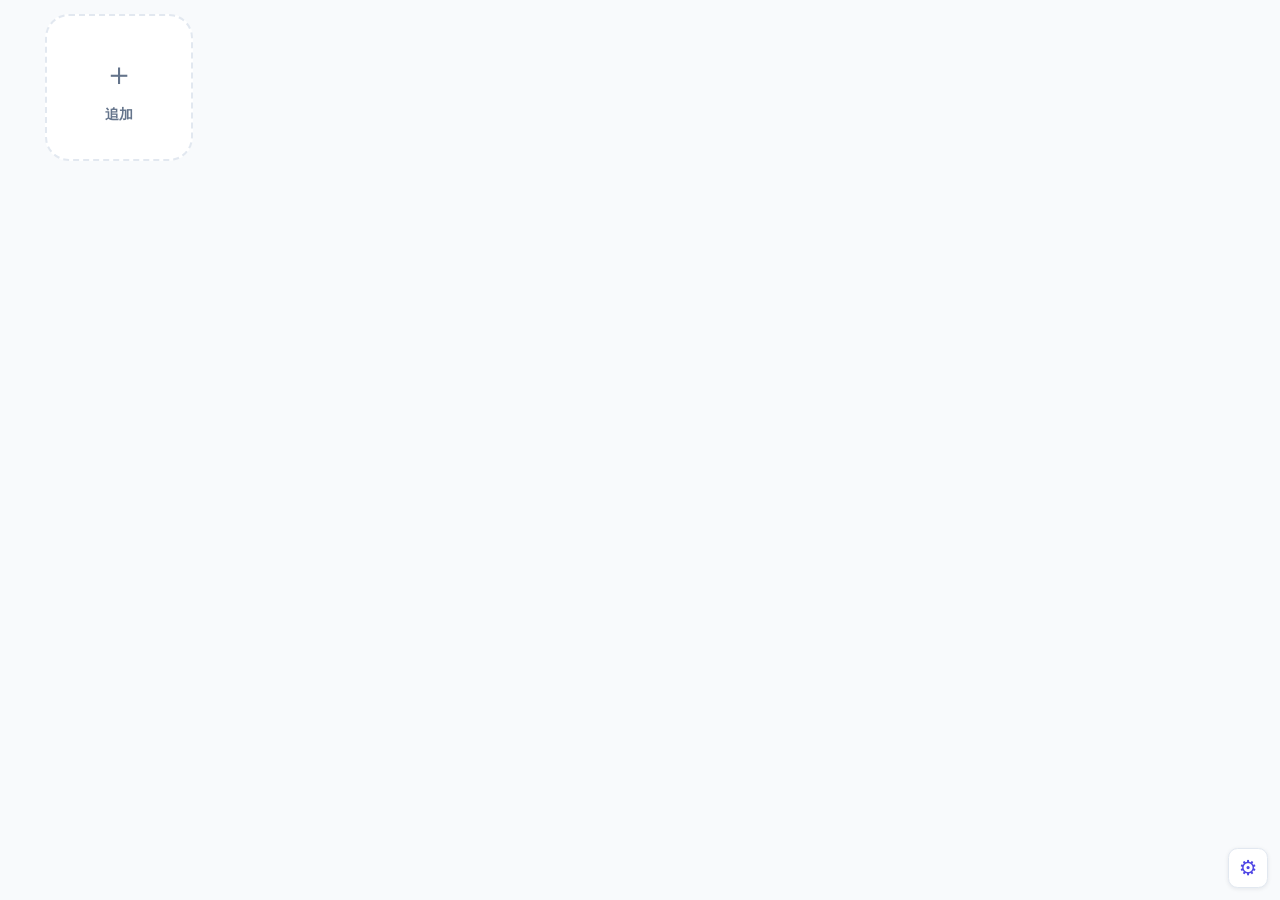
<file: MD6/WebAppHubExtension/index.html>
<!doctype html>
<html lang="ja">
<meta charset="utf-8">
<meta name="viewport" content="width=device-width, initial-scale=1">
<title>WebApp Hub</title>
<link rel="stylesheet" href="hub.css">
<script src="gestures.js"></script>
<script src="hub.js" type="module"></script>
<body class="dial-home">
  <div class="home-controls">
    <nav id="home-tabs" class="home-tabs" aria-label="表示するタイル" hidden>
      <button type="button" data-view="apps" aria-pressed="false">Web アプリ</button>
      <button type="button" data-view="sites" aria-pressed="false">Web サイト</button>
    </nav>
    <button type="button" id="settings" class="settings-button" aria-label="設定" title="設定"><span aria-hidden="true">⚙︎</span></button>
  </div>
  <main>
    <div id="entries" class="grid">
      <button id="add" aria-label="＋ 追加" class="add-tile"><span aria-hidden="true">＋</span> 追加</button>
    </div>
    <p id="status" role="status"></p>
  </main>
  <dialog id="folder-popup" class="folder-popup" aria-labelledby="folder-popup-title">
    <div class="folder-panel">
      <header class="folder-header">
        <h2 id="folder-popup-title"></h2>
        <button type="button" id="close-folder-popup" aria-label="フォルダーを閉じる">×</button>
      </header>
      <div class="folder-body">
        <div id="folder-entries" class="grid">
          <button id="add-to-folder" aria-label="フォルダーに追加" class="add-tile"><span aria-hidden="true">＋</span> 追加</button>
        </div>
      </div>
      <div id="folder-count" class="folder-footer"></div>
    </div>
  </dialog>
  <dialog id="editor">
    <form id="entry-form">
      <h2 id="editor-title">項目を追加</h2>
      <label>種類<select id="kind"><option value="site">Web サイト</option><option value="html">HTML アプリ</option><option value="react">JSX アプリ</option></select></label>
      <label>名前<input id="name" placeholder="例：メモ帳"></label>
      <label id="url-field">URL<input id="url" type="url" placeholder="https://example.com/"></label>
      <div id="code-fields" hidden>
        <label>ファイルを選択<input id="file" type="file" accept=".html,.htm,.jsx,.js"></label>
        <label>ソースコード<textarea id="source" rows="9" spellcheck="false"></textarea></label>
      </div>
      <label>フォルダー<select id="entry-folder"></select></label>
      <fieldset class="image-editor">
        <legend>タイル画像</legend>
        <p class="hint">画像をコピーして、この編集画面に貼り付けることもできます（Ctrl / ⌘ + V）。</p>
        <div id="image-preview-row" class="image-preview-row" hidden>
          <img id="image-preview" alt="タイル画像のプレビュー">
          <button id="clear-image" type="button">画像を外す</button>
        </div>
        <label>画像 URL<input id="image-url" placeholder="https://…"></label>
        <label>画像ファイル<input id="image-file" type="file" accept="image/*"></label>
      </fieldset>
      <p id="editor-error" role="alert"></p>
      <footer>
        <button type="button" id="delete" class="danger" hidden>削除</button>
        <button type="button" id="cancel-edit">キャンセル</button>
        <button class="primary">保存</button>
      </footer>
    </form>
  </dialog>
  <dialog id="folder-editor">
    <form id="folder-form">
      <h2>フォルダーを編集</h2>
      <label>フォルダー名<input id="folder-name" required maxlength="80"></label>
      <p id="folder-error" role="alert"></p>
      <footer>
        <button type="button" id="remove-folder" class="danger">フォルダーを解除</button>
        <button type="button" id="cancel-folder">キャンセル</button>
        <button class="primary">保存</button>
      </footer>
    </form>
  </dialog>
  <dialog id="preferences">
    <h2>設定</h2>
    <label>リンクとアプリを開く場所
      <select id="open-mode">
        <option value="same">同じブラウザータブ</option>
        <option value="new">新しいブラウザータブ</option>
      </select>
    </label>
    <label>ホームの表示
      <select id="home-view">
        <option value="all">アプリとサイトをまとめて表示</option>
        <option value="apps">タブで分ける（Web アプリを最初に表示）</option>
        <option value="sites">タブで分ける（Web サイトを最初に表示）</option>
      </select>
    </label>
    <label id="tab-order-field">上側のボタン
      <select id="tab-order">
        <option value="apps">Web アプリ</option>
        <option value="sites">Web サイト</option>
      </select>
    </label>
    <h3>タイルの表示</h3>
    <label for="tile-columns">最大列数 <output id="tile-columns-value" for="tile-columns">8 列</output></label>
    <input id="tile-columns" type="range" min="1" max="12" value="8">
    <label for="tile-gap">タイルの間隔 <output id="tile-gap-value" for="tile-gap">16 px</output></label>
    <input id="tile-gap" type="range" min="0" max="32" value="16">
    <p class="hint">画面が狭いときは、枠に収まる列数に調整されます。</p>
    <h3>Chrome の起動時に表示</h3>
    <p>Chrome の設定 → 起動時 → 「新しいタブページを開く」を選びます。特定のページとして設定する場合は、下のアドレスを貼り付けます。</p>
    <label>起動ページのアドレス<input id="startup-url" readonly></label>
    <button id="copy-startup">アドレスをコピー</button>
    <h3>バックアップ</h3>
    <button id="export">書き出す</button>
    <label>バックアップを読み込む<input id="import" type="file" accept=".json,application/json"></label>
    <p class="hint">WebApp Hub（ウェブ版・拡張機能）と Speed Dial 2 の JSON に対応しています。</p>
    <p id="settings-status" role="status"></p>
    <form method="dialog"><footer><button>閉じる</button></footer></form>
  </dialog>
</body>
</html>
</file>
<file: MD6/WebAppHubExtension/hub.css>
:root {
  color-scheme: light;
  font: 16px/1.5 system-ui, sans-serif;
  color: #1e293b;
  background: #f8fafc;
  --indigo: #4f46e5;
  --indigo-light: #eef2ff;
  --border: #e2e8f0;
  --muted: #64748b;
  --tile-columns: 8;
  --tile-gap: 16px;
}
* { box-sizing: border-box; }
[hidden] { display: none !important; }
body { margin: 0; }
/* 右端に操作分の幅を確保し、スクロール中もタイルに重ねない。 */
.dial-home { padding-inline-end: 3.75rem; }
.dial-home:has(.home-tabs:not([hidden])) { padding-inline-end: 8rem; }
.home-controls {
  position: fixed; inset-inline-end: .75rem; bottom: .75rem; z-index: 2;
  display: flex; flex-direction: column; align-items: flex-end; gap: .5rem;
}
.home-controls .settings-button {
  display: grid; place-items: center; width: 2.5rem; height: 2.5rem; padding: 0;
  color: var(--indigo); font-size: 1.3rem; line-height: 1;
  box-shadow: 0 1px 4px #0f172a16;
}
.home-tabs {
  display: flex; flex-direction: column; gap: .25rem; padding: .25rem;
  border: 1px solid var(--border); border-radius: .8rem; background: #f1f5f9;
}
.home-tabs button { white-space: nowrap; border-color: transparent; background: transparent; font-size: .875rem; color: var(--muted); }
.home-tabs button[aria-pressed=true] { background: #fff; color: var(--indigo); box-shadow: 0 1px 4px #0f172a16; font-weight: 700; }
main { max-width: 100rem; margin: auto; padding: .85rem clamp(1rem, 3.5vw, 3rem); }
h1, h2, h3 { line-height: 1.2; }
h1 { margin: 0; font-size: clamp(1.25rem, 2.5vw, 1.65rem); }
h2 { margin: 0; font-size: 1.25rem; }
h3 { margin: 1.5rem 0 .5rem; font-size: 1rem; }
.grid {
  display: grid;
  --column-width: calc((100% - (var(--tile-columns) - 1) * var(--tile-gap)) / var(--tile-columns));
  grid-template-columns: repeat(auto-fill, minmax(max(min(9rem, 42%), var(--column-width)), 1fr));
  gap: var(--tile-gap);
}
.tile, .add-tile { position: relative; aspect-ratio: 1; min-width: 0; min-height: 8.5rem; border: 1px solid var(--border); border-radius: 1.5rem; background: #fff; box-shadow: 0 1px 3px #0f172a10; }
.tile:hover, .tile:focus-within { border-color: #c7d2fe; box-shadow: 0 8px 22px #0f172a17; }
.add-tile { display: grid; align-content: center; justify-items: center; gap: .4rem; border: 2px dashed var(--border); color: var(--muted); font-size: .875rem; font-weight: 700; box-shadow: none; }
.add-tile span { font-size: 2rem; font-weight: 400; }
.add-tile:hover { border-color: #a5b4fc; color: var(--indigo); }
.launch { display: grid; align-content: center; justify-items: center; gap: .45rem; width: 100%; height: 100%; padding: .75rem .5rem; border: 0; border-radius: inherit; text-decoration: none; color: inherit; text-align: center; background: transparent; }
.launch:hover { background: transparent; }
.launch strong, .launch small { max-width: 100%; white-space: nowrap; overflow: hidden; text-overflow: ellipsis; }
.launch strong { font-size: .9rem; }
.launch small { font-size: .73rem; color: var(--muted); }
.tile-caption { display: grid; justify-items: center; min-width: 0; max-width: 100%; }
.site-tile .launch { grid-template-rows: minmax(0, 1fr) auto; align-content: stretch; gap: 0; padding: 0; }
.site-tile .mark { width: 100%; height: 100%; min-height: 0; aspect-ratio: auto; border-radius: 1.45rem 1.45rem 0 0; }
.site-tile .mark img { object-fit: contain; }
.site-tile .tile-caption { width: 100%; padding: .4rem .45rem .5rem; }
.mark, .folder-mark { position: relative; display: grid; place-items: center; width: clamp(3rem, 6vw, 4.25rem); aspect-ratio: 1; border-radius: 1rem; font-size: 1.45rem; font-weight: 750; overflow: hidden; }
.mark { color: #fff; background: linear-gradient(140deg, #818cf8, #4f46e5); }
.mark[data-color=violet] { background: linear-gradient(140deg, #a78bfa, #6d28d9); }
.mark[data-color=blue] { background: linear-gradient(140deg, #60a5fa, #2563eb); }
.mark[data-color=pink] { background: linear-gradient(140deg, #f472b6, #be185d); }
.mark[data-color=green] { background: linear-gradient(140deg, #34d399, #047857); }
.mark[data-color=amber] { background: linear-gradient(140deg, #fb923c, #b45309); }
.mark.has-image { background: #f8fafc; }
.mark img { position: absolute; inset: 0; width: 100%; height: 100%; object-fit: cover; }
.folder-mark { grid-template: repeat(2, 1fr) / repeat(2, 1fr); gap: .2rem; padding: .35rem; background: var(--indigo-light); color: var(--indigo); border: 1px solid #e0e7ff; }
.folder-mark:not(:has(.mark)) { display: grid; grid-template: 1fr / 1fr; }
.folder-mark .mark { width: 100%; border-radius: .3rem; font-size: .65rem; }
.tile-actions { position: absolute; top: .25rem; right: .3rem; display: flex; gap: .2rem; opacity: 0; }
.tile:hover .tile-actions, .tile:focus-within .tile-actions { opacity: 1; }
.tile-actions button { width: 1.65rem; height: 1.65rem; padding: 0; line-height: 1; color: #475569; border-radius: .45rem; box-shadow: 0 1px 2px #0f172a15; }
.dragging { opacity: .5; }
.drop-folder { outline: 2px solid #6366f1; background: #eef2ff; }
.drop-before::before, .drop-after::after { content: ''; position: absolute; z-index: 1; top: 12%; bottom: 12%; width: 4px; border-radius: 4px; background: #6366f1; pointer-events: none; }
.drop-before::before { left: -.55rem; }
.drop-after::after { right: -.55rem; }
button, input, select, textarea { font: inherit; }
button { cursor: pointer; background: #fff; color: inherit; border: 1px solid var(--border); border-radius: .6rem; padding: .45rem .8rem; }
button:hover { background: #f1f5f9; }
.primary { color: white; background: var(--indigo); border-color: var(--indigo); }
.primary:hover { background: #4338ca; }
.danger { color: #b91c1c; margin-right: auto; }
:focus-visible { outline: 2px solid #6366f1; outline-offset: 2px; }
dialog { border: 1px solid var(--border); border-radius: 1.5rem; padding: 1.5rem; width: min(36rem, 94vw); color: inherit; max-height: 90vh; box-shadow: 0 24px 58px #0f172a30; }
dialog::backdrop { background: #0f172a94; backdrop-filter: blur(2px); }
.folder-popup { width: min(52rem, 94vw); padding: 0; overflow: hidden; }
.folder-panel { display: flex; flex-direction: column; max-height: min(86vh, 52rem); }
.folder-header { display: flex; align-items: center; justify-content: space-between; gap: .75rem; padding: .85rem 1.25rem; border-bottom: 1px solid var(--border); background: #f8fafc; }
.folder-header h2 { min-width: 0; overflow-wrap: anywhere; }
.folder-header button { flex: 0 0 auto; width: 2.25rem; height: 2.25rem; padding: 0; font-size: 1.35rem; line-height: 1; }
.folder-body { overflow: auto; padding: clamp(.75rem, 3vw, 1.5rem); }
.folder-footer { padding: .75rem 1.25rem; border-top: 1px solid var(--border); color: var(--muted); font-size: .85rem; }
.image-editor { margin: 1rem 0 0; padding: .75rem 1rem; border: 1px solid var(--border); border-radius: .8rem; }
.image-editor legend { padding: 0 .35rem; font-weight: 600; }
.image-editor .hint { margin: 0 0 .75rem; }
.image-preview-row { display: flex; align-items: center; gap: .75rem; }
.image-preview-row img { width: min(8rem, 40%); height: 4.5rem; object-fit: contain; background: #f8fafc; border: 1px solid var(--border); border-radius: .5rem; }
label { display: grid; gap: .25rem; margin: .8rem 0; font-weight: 600; }
input, select, textarea { width: 100%; padding: .55rem; border: 1px solid #cbd5e1; border-radius: .6rem; color: inherit; background: #fff; }
input[type=range] { accent-color: var(--indigo); padding: 0; }
label:has(output) { display: flex; justify-content: space-between; }
output { color: var(--indigo); font-variant-numeric: tabular-nums; }
textarea { resize: vertical; font: .9rem/1.5 ui-monospace, monospace; }
footer { display: flex; justify-content: end; gap: .5rem; margin-top: 1rem; flex-wrap: wrap; }
.hint { color: var(--muted); font-size: .85rem; }
[role=alert] { color: #b91c1c; }
.player { height: 100vh; display: flex; flex-direction: column; }
.player iframe { width: 100%; flex: 1; border: 0; background: #fff; }
.player p { margin: .5rem 1rem; }
@media (hover: none) { .tile-actions { opacity: 1; } }
@media (max-width: 520px) {
  .dial-home:has(.home-tabs:not([hidden])) { padding-inline-end: 6.5rem; }
  .home-controls { inset-inline-end: .5rem; bottom: .5rem; }
  .home-tabs button { padding-inline: .45rem; font-size: .8rem; }
}
</file>
